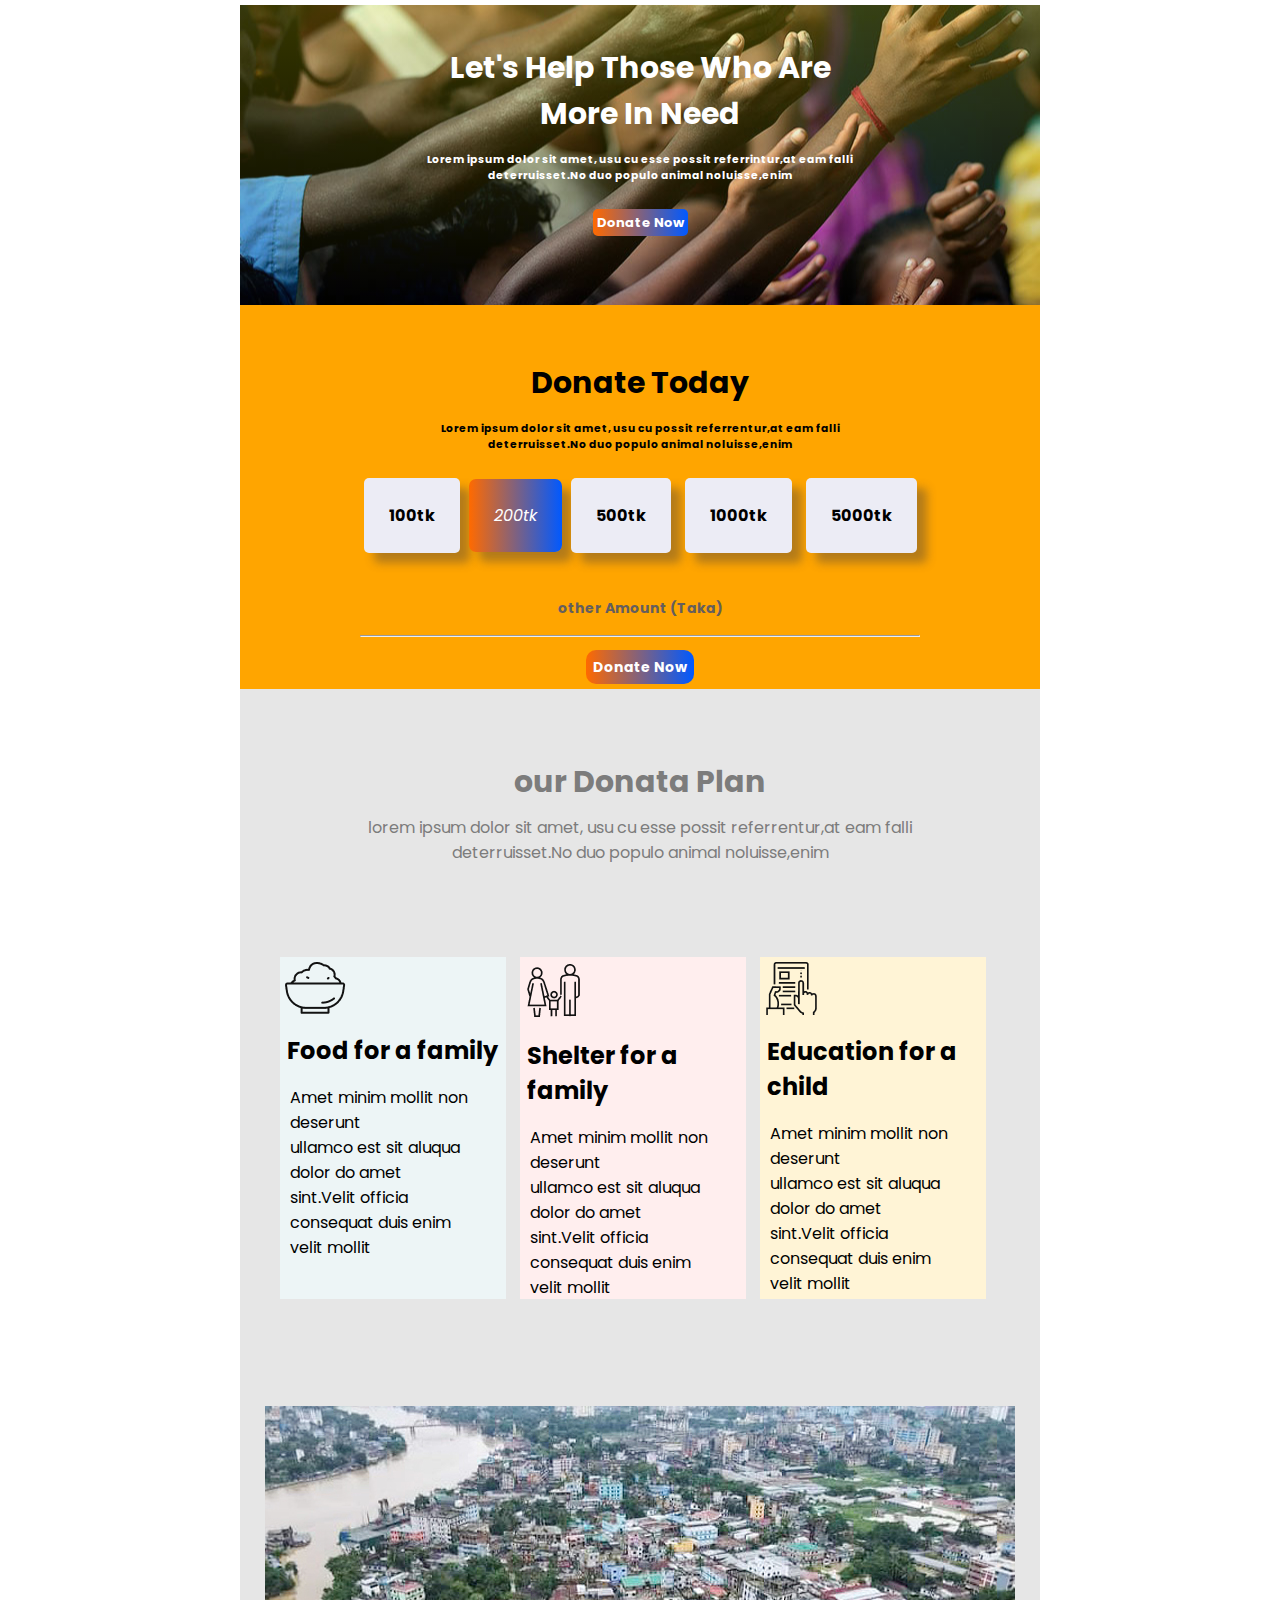
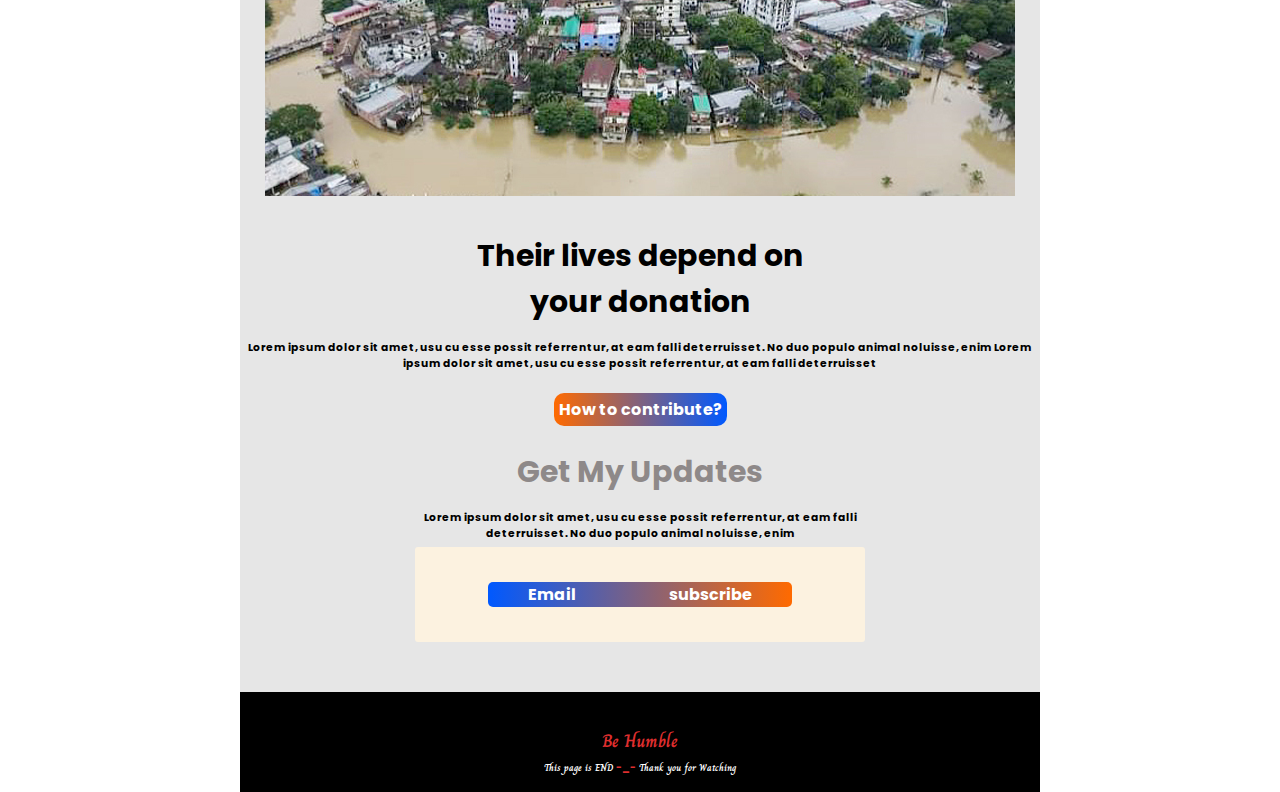
<file: index.html>
<!DOCTYPE html>
<html lang="en">
<head>
    <meta charset="UTF-8">
    <meta http-equiv="X-UA-Compatible" content="IE=edge">
    <meta name="viewport" content="width=device-width, initial-scale=1.0">
    <title>Fast-Assingment</title>
    <link rel="preconnect" href="https://fonts.googleapis.com">
<link rel="preconnect" href="https://fonts.gstatic.com" crossorigin>
<link href="https://fonts.googleapis.com/css2?family=Charm:wght@700&family=Poppins:ital@1&display=swap" rel="stylesheet">
    <link rel="stylesheet" href="https://cdnjs.cloudflare.com/ajax/libs/font-awesome/4.7.0/css/font-awesome.min.css">
    <link rel="preconnect" href="https://fonts.googleapis.com">
<link rel="preconnect" href="https://fonts.gstatic.com" crossorigin>
<link href="https://fonts.googleapis.com/css2?family=Poppins:ital@1&display=swap" rel="stylesheet">
<link href="https://fonts.googleapis.com/css2?family=Charm:wght@700&family=Poppins:ital@1&display=swap" rel="stylesheet">
<link rel="stylesheet" href="css.css">
</head>
<div>
    <section class="tor">
        <div class="con">
            <h1>Let's Help Those Who Are<br>More In Need</h1>
            <h6>Lorem ipsum dolor sit amet, usu cu esse possit referrintur,at eam falli <br>deterruisset.No duo populo animal noluisse,enim </h6>
        </div>
         <div class="can">
            <a href=""> Donate Now</a> 
         </div>

    </section>
    <section>
        <div class="div-3">
            <div class="div1">
                <h1>Donate Today</h1>
                <h6>Lorem ipsum dolor sit amet, usu cu possit referrentur,at eam falli <br>
                deterruisset.No duo populo animal noluisse,enim</h6>
            </div>
            <div class="div2">
                    <ul> 
                        <li>100tk</li> 
                        <i>200tk</i>
                        <li>500tk</li> 
                        <li>1000tk</li> 
                        <li>5000tk</li> 
                    </ul>
                <h5>other Amount (Taka)</h5>
                <hr>
            </div>
            <div class="div3">
                <a href="#">Donate Now</a>
            </div>
        </div>
    </section>
<div id="fast-div">
        <div class="fast-div-1">
        <h1>our Donata Plan</h1><p>lorem ipsum dolor sit amet, usu cu esse possit referrentur,at eam falli<br>deterruisset.No duo populo animal noluisse,enim</p>
    </div>
    <div class="fast-div-2">
        <div class="fast-div-3">
            <img src="Photo/food.jpg" alt="">
            <h2>Food for a family</h2>
            <p>Amet minim mollit non deserunt<br>
            ullamco est sit aluqua dolor do amet <br>sint.Velit officia consequat duis enim <br>velit mollit</p>
        </div>
        <div class="fast-div-4">
            <img src="Photo/shelter.jpg" alt="">
            <h2>Shelter for a family</h2>
            <p>Amet minim mollit non deserunt<br>
                ullamco est sit aluqua dolor do amet <br>sint.Velit officia consequat duis enim <br>velit mollit</p>
        </div>
        <div class="fast-div-5">
                <img src="Photo/Frame-1.jpg" alt="">
            <h2>Education for a child</h2>
            <p>Amet minim mollit non deserunt<br>
                ullamco est sit aluqua dolor do amet <br>sint.Velit officia consequat duis enim <br>velit mollit</p
        </div>
    </div>
</div>
    <div id="topar">
        <div class="img">
            <img src="Photo/New-photo.jpg" alt="">
        </div>
        <div class="contant">
            <h1>Their lives depend on <br> 
                your donation</h1>
                <h6>Lorem ipsum dolor sit amet, usu cu esse possit 
                    referrentur, at eam falli deterruisset. No duo populo 
                    animal noluisse, enim
                    Lorem ipsum dolor sit amet, usu cu esse possit 
                    referrentur, at eam falli deterruisset</h6>
                    <div class="new-tag">
                        <a href="">How to contribute?</a>
                    </div>
        </div>
    </div>
    <div class="email">
        <div class="normol">
            <h1>Get My Updates</h1>
            <h6>Lorem ipsum dolor sit amet, usu cu esse possit referrentur, at eam falli <br>
                deterruisset. No duo populo animal noluisse, enim</h6>
        </div>
        <div class="small">
            <h4 class="simpol">Email <a href="">subscribe</a></h4>
        </div>
    </div>
<div class="cont">
    <h4>Be Humble</h4>
    <h6>This page is END <span class="site-end">-_-</span> Thank you for Watching</h6>
</div>
</body>
</html>
</file>
<file: css.css>
*{
    margin:0;
    padding:0;
    font-family: 'Poppins', sans-serif;
    box-sizing: border-box;
}
.tor{
    background-image: linear-gradient(rgba(251, 255, 0, 0.217),rgba(0, 0, 0, 0.144)),url("Photo/photo-shor.jpg");
    background-repeat: no-repeat;
    background-position: center;
    width:800px ;
    height: 300px;
    margin:auto

    
    
}
.con{
    text-align: center;
    color:white;
    margin-bottom: 20px;
    margin-top:5px
}
h1{
    font-size:30px;
    padding-top:40px;
    padding-bottom: 10px;
}
section{
    display: block;
    height:;
    width: 800px;
    margin:auto;
}
.can{
    text-align: center;
    
}
.can a{
    text-decoration: none;
    background:linear-gradient(to right,rgb(255, 106, 0),rgb(0, 89, 255));
    border-radius: 5px;
    padding:4px;
    font-weight: bold;
    font-size: 13px;
    color:white;

}
.can a:hover{
    background:linear-gradient(to right,rgba(0, 89, 255),rgba(255, 106, 0));
}

.div-3{
    background:orange;
    text-align: center;
}
.div1{
    padding-top: 15px;
    padding-bottom: 15px;
    color:black;
    font-weight: bolder;
}
.div2 ul li{
    display:inline-block;
    background: rgb(236, 236, 245);
    padding:25px 25px ;
    border-radius: 5px;
    margin:5px;
    font-weight: bolder;
    box-shadow: 10px 10px 10px rgba(69, 63, 63, 0.404);
}
.div2  i{
    color:white;
    padding:25px 25px ;
    background:linear-gradient(to right,rgb(255, 106, 0),rgb(0, 89, 255));
    border-radius: 7px;
    box-shadow: 10px 10px 10px rgba(69, 63, 63, 0.404);}
h5{
    padding-top: 40px;
    font-weight: bolder;
    font-size: 14px;
    color:rgb( 100, 94, 94);

}
hr{
    width:70%;
    text-align: center;
    display:inline-block;
    padding-top:0%;
}
.div3 {
    padding-top:10px;
    padding-bottom: 10px;
}
.div3 a{
    text-decoration: none;
    font-weight:bolder;
    font-size:14px ;
    background: linear-gradient(to right,rgb(255, 106, 0),rgb(0, 89, 255));
    padding:7px;
    border-radius: 10px;
    color:white;
}
.div3 a:hover{
    background:linear-gradient(to right,rgba(0, 89, 255),rgba(255, 106, 0));
}
#fast-div{
    background:#E6E6E6;
    width:800px;
    height: ;
    display: block;
    margin:auto
}
.fast-div-1{
    text-align: center;
    padding-top: 30px;

}
.fast-div-1{
    color:rgb(124, 124, 124)
}
.fast-div-2{
    display: flex;
    margin:7% 5% 0% 5%;
    height: 450px;
    
  
    
    
}
.fast-div-3{
     background: #EDF5F6;
     padding-bottom:10px;
     margin:5% 2% 10% 0%;
}

.fast-div-4{
    background: #FFEEEE;
    padding-bottom: 10px;
    margin:5% 2% 10% 0%;
}
.fast-div-5{
    background:#FFF4D6;
    padding-bottom: 10px;
    margin:5% 2% 10% 0%;}
    
.fast-div-3 img{
    padding:5px;
}
.fast-div-4 img{
    padding:7px;
}
.fast-div-5 img{
    padding:5px;
}
.fast-div-3 h2{
    padding:7px
}
.fast-div-4 h2{
    padding:7px
}
.fast-div-5 h2{
    padding:7px
}

.fast-div-3 p{
    padding:10px
}
.fast-div-4 p{
    padding:10px
}.fast-div-5 p{
    padding:10px
}
.cont{
    background:black;
    height: 100px;
    width:800px;
}
.cont h4{
    text-align: center;
    color:rgb(222, 46, 46);
   padding-top: 35px;
   font-family: 'Charm',cursive;
   font-size: 18px;

}
.cont h6{
    text-align: center;
    color:white;
    padding-top: 5px;
    font-family: 'Charm', cursive;
    font-size: 10px;

}
.site-end{
    color:rgb(222, 46, 46);
}
#topar{
    background:#E6E6E6;
    height:auto ;
    width: 800px;
    display:block;
}
.img{
 margin: 25px ;
 ;
    
}
.img img{
    background-size: cover;
    padding:10px 0px 0px;

}
.contant{
    text-align: center;
    background:#E6E6E6
}
.contant h1{
    padding-top:5px
}
h6{
    padding:5px;
    text-align: center;
}
.new-tag {
 padding:20px;
}
.new-tag a{
    text-decoration: none;
    background:linear-gradient(to right,rgb(255, 106, 0),rgb(0, 89, 255));
    border-radius: 10px;
    padding:5px;
    color:white;
    font-weight: bolder;
}
.new-tag a:hover{
    background:linear-gradient(to right,rgba(0, 89, 255),rgba(255, 106, 0));
}
.email{
    height: 250px;
    width: 800px;
    background:#E6E6E6;
    text-align: center;
}
.normol h1{

    padding-top:7px;
    color: rgb(142, 137, 137);
    
}
.normol h6{
    padding-top: px;
    font-weight: bolder;
}
.small{
    background:#FCF2E0;
    width:450px;
    text-align: center;
    margin: auto;
    border-radius: 3px;
    padding:35px
}
.simpol {
    background:linear-gradient(to right,rgba(0, 89, 255),rgba(255, 106, 0)); 
    width:80%;
    text-align: center;
    margin:auto;
    border-radius: 5px;



}
.simpol {
  color:white;} 
.small a{
margin-left: 50px;
padding-left: 40px;
color:white;
text-decoration: none;
    
}
</file>
